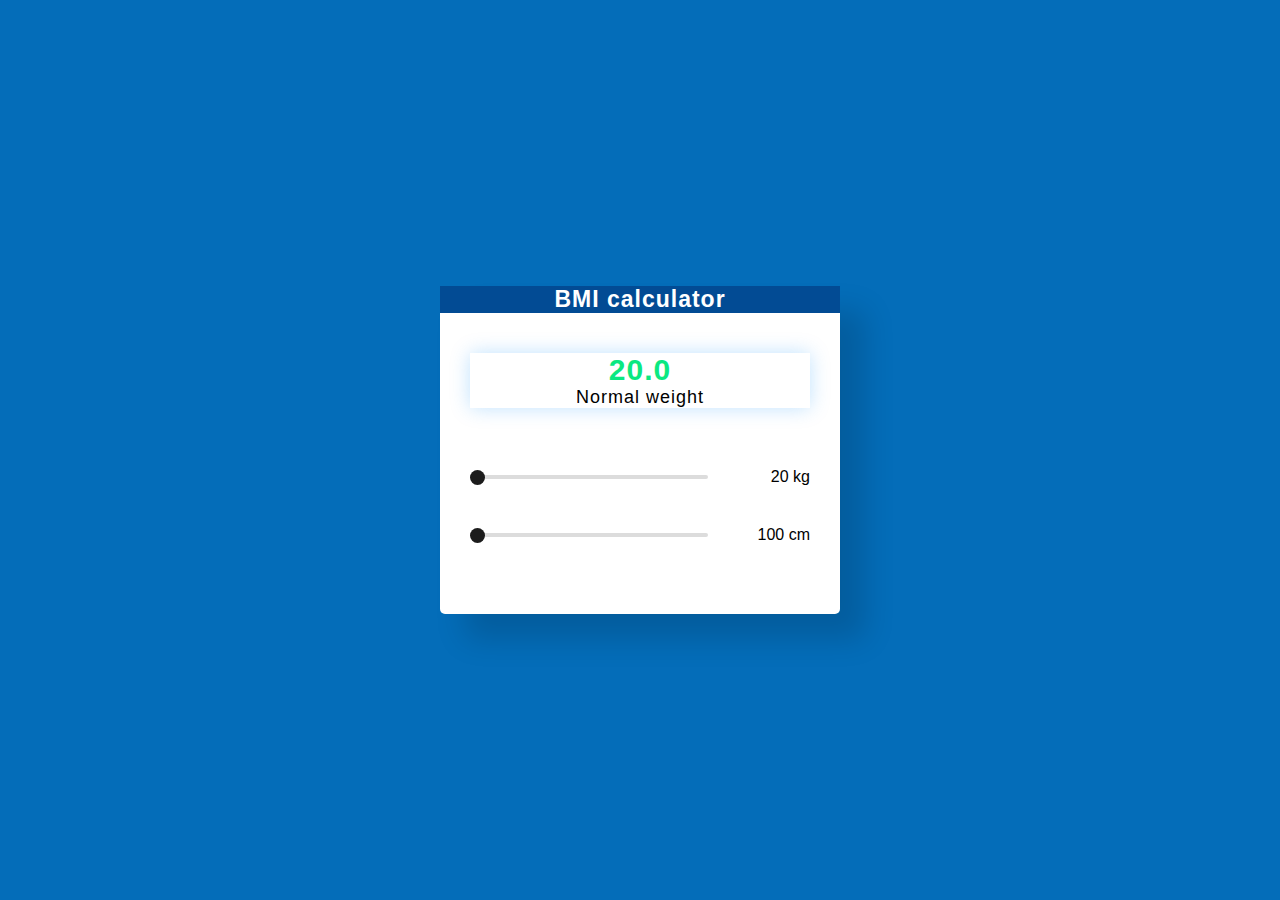
<file: BMI/index.html>
<!DOCTYPE html>
<html lang="en">
<head>
    <link rel="stylesheet" href="./style.css">
    <meta charset="UTF-8">
    <meta http-equiv="X-UA-Compatible" content="IE=edge">
    <meta name="viewport" content="width=device-width, initial-scale=1.0">
    <title>BMI</title>
</head>
<body>
    <div class="container">
        <h1>BMI calculator </h1>
        <div class="display">
            <p id="result">20.0</p>
            <p id="category">Normal weight</p>
        </div>
        <div class="row">
            <input type="range" min="20" max="200" value="20" id="weight" oninput="calculate()">
            <span id="weight-val">20 kg</span>
         </div>
        <div class="row">
            <input type="range" min="100" max="250" value="100" id="height" oninput="calculate()">
            <span id="height-val">100 cm</span>
          </div>
         
    </div>
   
     
      <script src="./javascript.js"></script>
</body>
</html>
</file>
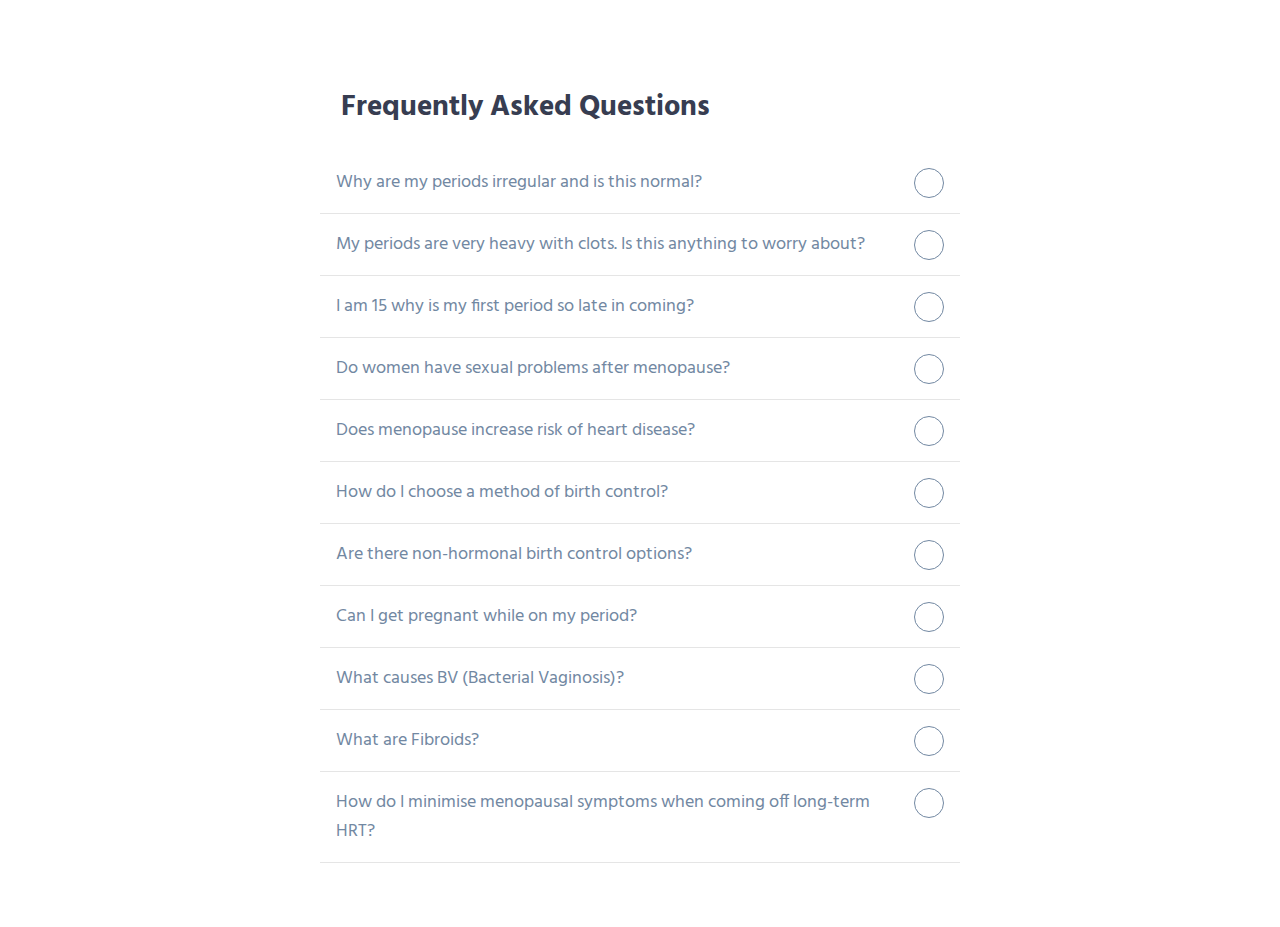
<file: faq/index.html>
<!DOCTYPE html>
<html lang="en">
<head>
    <link rel="stylesheet" href="./style.css">
    <link rel="stylesheet" href="https://code.ionicframework.com/ionicons/2.0.1/css/ionicons.min.css">
    <script src="https://ajax.googleapis.com/ajax/libs/jquery/3.6.0/jquery.min.js"></script>
    <meta charset="UTF-8">
    <meta http-equiv="X-UA-Compatible" content="IE=edge">
    <meta name="viewport" content="width=device-width, initial-scale=1.0">
    <title>FAQ</title>
</head>
<body>
    <div class="container">

        <h2>Frequently Asked Questions</h2>
      
        <div class="accordion">
          <div class="accordion-item">
            <a>Why are my periods irregular and is this normal?</a>
            <div class="content">
              <p>The average menstrual cycle or gap between the periods is 28 to 30 days, but different women have different cycles, and this is perfectly normal. Things that affect your lifestyle such as stress, illness, weight (gain or loss) and exercise can all affect the cycle, as can hormonal contraception.</p>
            </div>
          </div>
          <div class="accordion-item">
            <a>My periods are very heavy with clots. Is this anything to worry about?</a>
            <div class="content">
              <p>Most womens periods last between two and seven days. Generally this includes one or two days of heavy flow.

              However we are all different and therefore this will not be the same for everyone. Also, the amount of bleeding can vary from month to month, and this is totally normal. The bleeding will often have clots.</p>
            </div>
          </div>
          <div class="accordion-item">
            <a>I am 15 why is my first period so late in coming?</a>
            <div class="content">
              <p>Most girls will get their first period between the ages of 11 and 14, but there will be girls who get it earlier or later, there is no right age. Sometimes the age your mother had her first period will be an indication, but not always.</p>
            </div>
          </div>
          <div class="accordion-item">
            <a>Do women have sexual problems after menopause?</a>
            <div class="content">
              <p>Yes, problems with sexual function occur in women of all ages. These include problems with sexual interest, arousal, orgasm function, and pain.</p>
            </div>
          </div>
          <div class="accordion-item">
            <a>Does menopause increase risk of heart disease?</a>
            <div class="content">
              <p>Yes. After menopause, women are more likely to have cardiovascular problems, like heart attacks and strokes. Changes in estrogen levels may be part of the cause, but so is getting older.</p>
            </div>
          </div>
          <div class="accordion-item">
            <a>How do I choose a method of birth control?</a>
            <div class="content">
              <p>There are many decisions to make when choosing the right birth control method for you, from what type of hormones to how often you want to remember to take it (daily, weekly, monthly, etc.). Your nurse practitioner will discuss which method of birth control is best for you and your lifestyle.</p>
            </div>
          </div>
          <div class="accordion-item">
            <a>Are there non-hormonal birth control options?</a>
            <div class="content">
              <p>Yes. Paragard is a copper IUD that lasts for 10 years and is effective at preventing pregnancy. The Mirena IUD is another good choice to avoid systemic hormonal changes and lasts for 5 years. Our team of obstetrician-gynecologists and certified nurse midwives can discuss options with you.</p>
            </div>
          </div>
          <div class="accordion-item">
            <a>Can I get pregnant while on my period?</a>
            <div class="content">
              <p>Yes, especially if you frequently have irregular cycles.</p>
            </div>
          </div>
          <div class="accordion-item">
            <a>What causes BV (Bacterial Vaginosis)?</a>
            <div class="content">
              <p>The exact cause of the Bacterial Vaginosis (BV) is not known. However, it is certain that it is not caused by a single germ. It is caused by the overgrowth of various bacteria produced in the vagina. Usually, a number of harmless germs reside in balance inside the vagina to protect it. BV seems to occur when this balance is disturbed.</p>
            </div>
          </div>
          <div class="accordion-item">
            <a>What are Fibroids?</a>
            <div class="content">
              <p>Fibroids grow in your womb. They are usually a non-cancerous tumor. They are sometimes called uterine myomas, fibromyomas or leiomyomas. One in every three women gets them, and about half of them are not aware that they have fibroids.</p>
            </div>
          </div>
          <div class="accordion-item">
            <a>How do I minimise menopausal symptoms when coming off long-term HRT?</a>
            <div class="content">
              <p>The best chance of avoiding or minimising menopausal symptoms when wanting to come off long-term HRT is to gradually reduce the dose. Change the dose at 3 to 4 weekly intervals, working down to the lowest available dose of tablet or patch. After getting onto the lowest dose, halve the tablets or patches and then stop after another 3 to 4 weeks. This works for most women, but a few will get a return of bad symptoms and may always have difficulty in trying to come off HRT.</p>
            </div>
          </div>
        </div>
        
      </div>
      <script src="./scripts.js"></script>
</body>
</html>
</file>
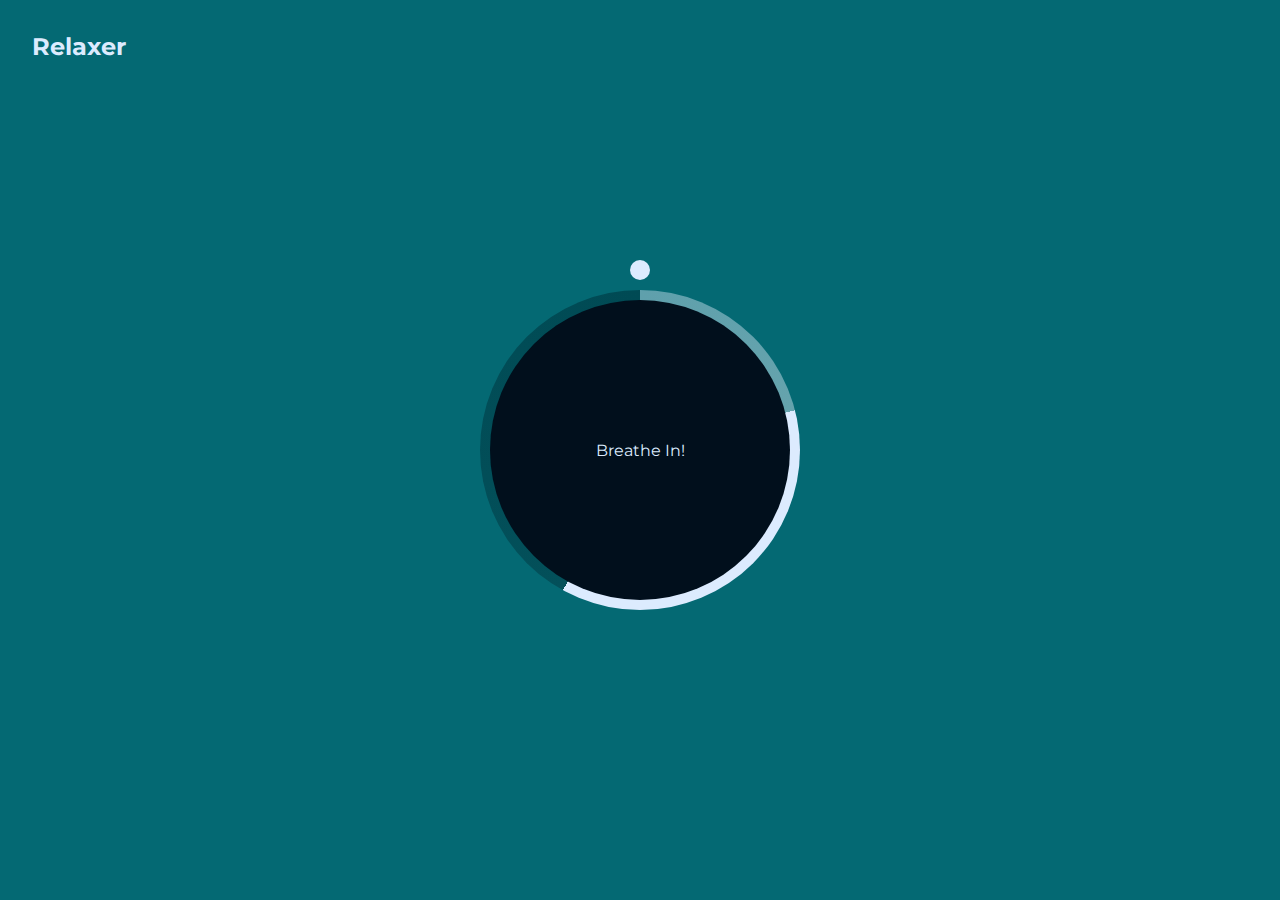
<file: meditation/index.html>
<!DOCTYPE html>
<html lang="en">
<head>
    <meta charset="UTF-8">
    <meta http-equiv="X-UA-Compatible" content="IE=edge">
    <meta name="viewport" content="width=device-width, initial-scale=1.0">
    <title>Meditation App</title>
    <link rel="stylesheet" href="./styles.css">
</head>
<body>
    <h1>Relaxer</h1>
    <div class="container" id="container">
      <div class="circle"></div>
      <p id="text"></p>
      <div class="pointer-container">
        <span class="pointer"></span>
      </div>
      <div class="gradient-circle"></div>
    </div>
    <script src="./script.js"></script>
</body>
</html>
</file>
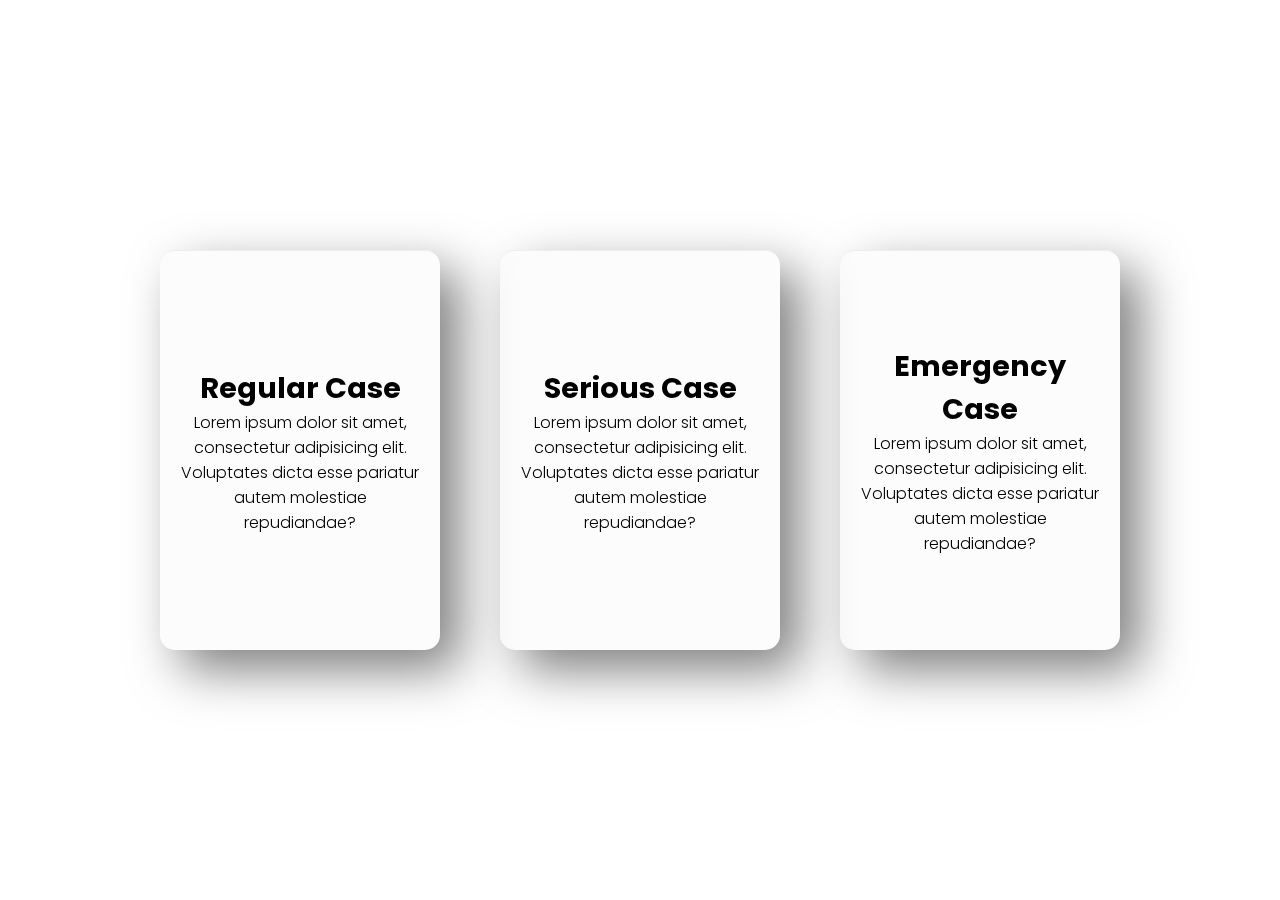
<file: solutions/index.html>
<!DOCTYPE html>
<html lang="en">
<head>
    <meta charset="UTF-8">
    <meta http-equiv="X-UA-Compatible" content="IE=edge">
    <meta name="viewport" content="width=device-width, initial-scale=1.0">
    <title>Glass Morphism Card</title>
</head>

<style>
    @import url('https://fonts.googleapis.com/css2?family=Poppins:ital,wght@0,100;0,200;0,300;0,400;0,500;0,600;0,700;0,800;0,900;1,100;1,200;1,300;1,400;1,500;1,600;1,700;1,800;1,900&display=swap');
    
    *{
        margin: 0;
        padding: 0;
        box-sizing: border-box;
        font-family: 'Poppins',sans-serif;
    }

    body{
        display: flex;
        justify-content: center;
        align-items: center;
        min-height: 100vh;
        /* background: #161623; */
    }

    .container{
        position: relative;
        display: flex;
        justify-content: center;
        align-items: center;
        max-width: 1200px;
        flex-wrap: wrap;
        z-index: 1;
    }

    .container .card{
        position: relative;
        width: 280px;
        height: 400px;
        margin: 30px;
        box-shadow: 20px 20px 50px rgba(0,0,0,0.5);
        border-radius: 15px;
        background:  rgba(225,225,225,0.1);
        overflow: hidden;
        display: flex;
        justify-content: center;
        align-items: center;
        border-top: 1px solid rgba(225,225,225,0.5);
        border-top: 1px left rgba(225,225,225,0.5);
        backdrop-filter: blur(5px);
    }

    .container .card .content{
        padding: 20px;
        text-align: center;
        /* transform: translateY(100px); */
        /* opacity: 0; */
        transition: 0.5s;
    }

    .container .card:hover .content{
        opacity: 1;
        transform: translateY(0px);
    }

    .container .card .content h2{
        position: absolute;
        top: -80px;
        right: 30px;
        font-size: 8rem;
        color: rgba(225,225,225,0.05);
        pointer-events: none;
    }

    .container .card .content h3{
        font-size: 1.8em;
        /* color: #fff; */
        z-index: 1;
    }

    .container .card .content p{
        font-size: 1em;
        /* color: #fff; */
        font-weight: 300;
    }

    .container .card .content a{
        position: relative;
        display: inline-block;
        padding: 8px 20px;
        margin-top: 15px;
        background: #fff;
        color: #000;
        border-radius: 20px;
        text-decoration: none;
        font-weight:  500;
        box-shadow: 0 5px 15px rgba(0,0,0,0.2);

    }

</style>

<body>
    <div class="container">
        <div class="card">
            <div class="content">
                <h3>Regular Case</h3>
                <p>Lorem ipsum dolor sit amet, consectetur adipisicing elit. Voluptates dicta esse pariatur autem molestiae repudiandae?</p>
            </div>
        </div>
        <div class="card">
            <div class="content">
                <h3>Serious Case</h3>
                <p>Lorem ipsum dolor sit amet, consectetur adipisicing elit. Voluptates dicta esse pariatur autem molestiae repudiandae?</p>
            </div>
        </div>
        <div class="card">
            <div class="content">
                <h3>Emergency Case</h3>
                <p>Lorem ipsum dolor sit amet, consectetur adipisicing elit. Voluptates dicta esse pariatur autem molestiae repudiandae?</p>
            </div>
        </div>
    </div>
</body>
</html>
</file>
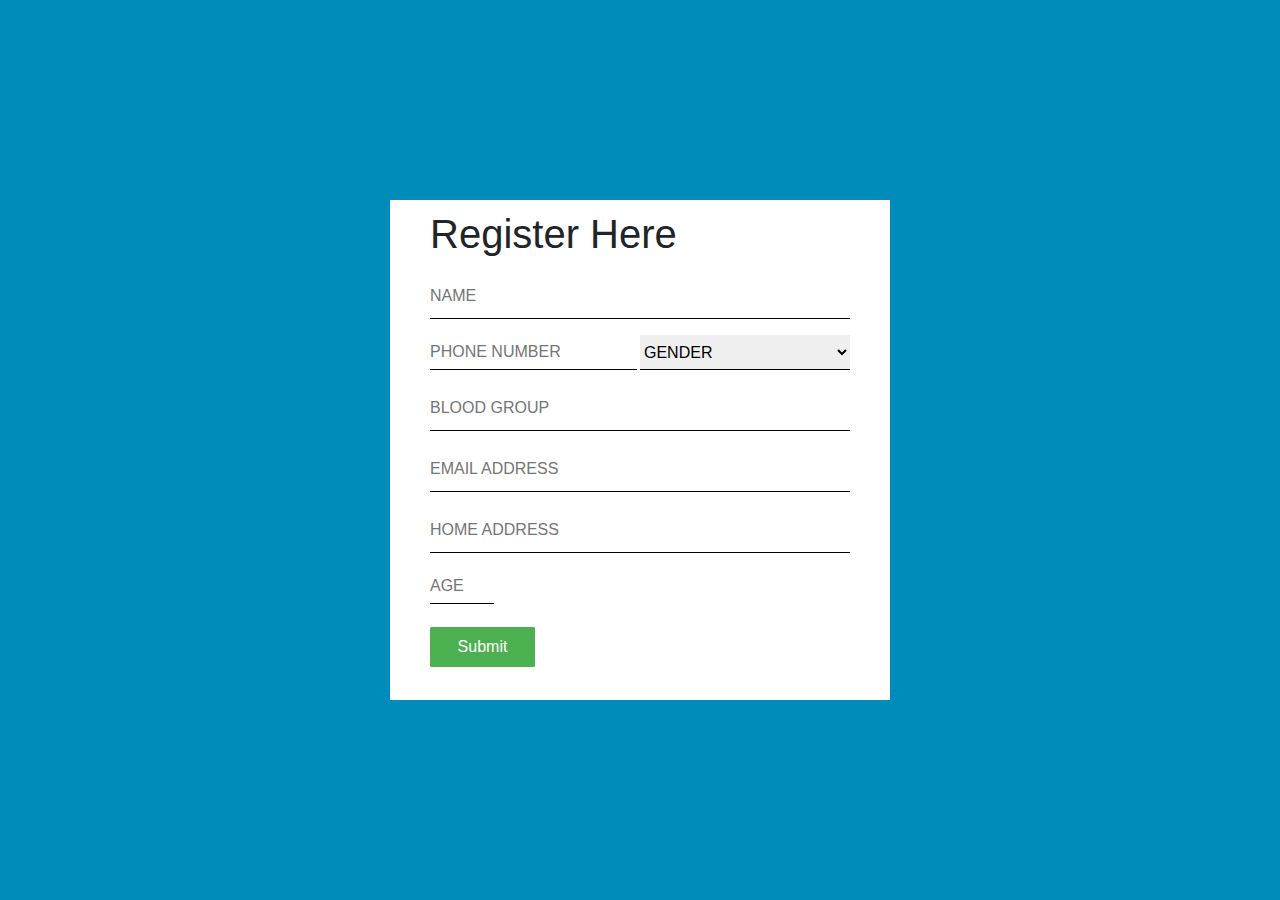
<file: Registration/register.html>
<!DOCTYPE html>
<html lang="en">
<head>
    <link rel="stylesheet" href="https://cdn.jsdelivr.net/npm/bootstrap@4.4.1/dist/css/bootstrap.min.css" integrity="sha384-Vkoo8x4CGsO3+Hhxv8T/Q5PaXtkKtu6ug5TOeNV6gBiFeWPGFN9MuhOf23Q9Ifjh" crossorigin="anonymous">
    <link rel="stylesheet" href="style.css">
    <meta charset="UTF-8">
    <meta http-equiv="X-UA-Compatible" content="IE=edge">
    <meta name="viewport" content="width=device-width, initial-scale=1.0">
    <title>Registration</title>
</head>
<body>
    <div class="container">
        <div class="content">
                <h1 class="form-title">Register Here</h1>
                <form>
                   <input type="text" placeholder="NAME">
                <div class="beside">
                    <input type="number" placeholder="PHONE NUMBER">
                    <select>
                        <option>GENDER</option>
                        <option>MALE</option>
                        <option>FEMALE</option>
                        <option>NON-BINARY</option>
                    </select>
                </div>
                    <input type="text" placeholder="BLOOD GROUP">
                    <input type="email" placeholder="EMAIL ADDRESS">
                    <input type="text" placeholder="HOME ADDRESS">
                    <input type="number" placeholder="AGE" min="0" max="100"><br>
                    <button type="button">Submit</button>
                </form>
            </div>
     </div>
    
    <script src="https://code.jquery.com/jquery-3.4.1.slim.min.js" integrity="sha384-J6qa4849blE2+poT4WnyKhv5vZF5SrPo0iEjwBvKU7imGFAV0wwj1yYfoRSJoZ+n" crossorigin="anonymous"></script>
<script src="https://cdn.jsdelivr.net/npm/popper.js@1.16.0/dist/umd/popper.min.js" integrity="sha384-Q6E9RHvbIyZFJoft+2mJbHaEWldlvI9IOYy5n3zV9zzTtmI3UksdQRVvoxMfooAo" crossorigin="anonymous"></script>
<script src="https://cdn.jsdelivr.net/npm/bootstrap@4.4.1/dist/js/bootstrap.min.js" integrity="sha384-wfSDF2E50Y2D1uUdj0O3uMBJnjuUD4Ih7YwaYd1iqfktj0Uod8GCExl3Og8ifwB6" crossorigin="anonymous"></script>
</body>
</html>
</file>
<file: BMI/style.css>
*,
*:before,
*:after{
    padding: 0;
    margin: 0;
    box-sizing: border-box;
}

body{
    height: 100vh;
    background: #046db9;
}
.container{
    background-color: #ffffff;
    padding: 30px 30px;
    width: 400px;
    position: absolute;
    transform: translate(-50%,-50%);
    top: 50%;
    left: 50%;
    border-radius: 5px;
    font-family: 'Poppins',sans-serif;
    box-shadow: 25px 25px 30px rgba(0,0,0,0.15);
}
.container h1{
   background: #024b94;
   color: white;
   text-align: center;
   font-size: 23px;
   letter-spacing: 1px;
   margin-top: -30px;
   margin-left: -30px;
   margin-right: -30px;
   margin-bottom: 40px;
}
.display{
    box-shadow: 0 0 20px rgba(0,139,253,0.25);
    margin-bottom: 60px;
    }
    
    #result{
        font-size: 30px;
        font-weight: 700;
        letter-spacing: 1px;
        text-align: center;
        color: #0be881;
    }
    
    #category{
        font-size: 18px;
        text-align: center;
        letter-spacing: 1px;
    }
    .row{
        display: flex;
        align-items: center;
        justify-content: space-between;
        margin-bottom: 40px;
    }
    .row span{
        font-weight: 500;
    }
    input[type="range"]{
        width: 70%;
        height: 3.5px;
        -webkit-appearance: none;
        appearance: none;
        background-color: #dcdcdc;
        border-radius: 3px;
        outline: none;
    }
    input[type="range"]::-webkit-slider-thumb{
        -webkit-appearance: none;
        appearance: none;
        height: 15px;
        width: 15px;
        background-color: #1c1c1c;
        border-radius: 50%;
        cursor: pointer;
    }


    @media only screen and (max-width: 487px){





    }
</file>
<file: faq/style.css>
@import url('https://fonts.googleapis.com/css?family=Hind:300,400');

*, *:before, *:after {
  -webkit-box-sizing: inherit;
  -moz-box-sizing: inherit;
  box-sizing: inherit;
}

html {
  -webkit-box-sizing: border-box;
  -moz-box-sizing: border-box;
  box-sizing: border-box;
}

body {
  margin: 0;
  padding: 0;
  font-family: 'Hind', sans-serif;
  background: #fff;
  color: #4d5974;
  display: -webkit-box;
  display: -webkit-flex;
  display: flex;
  min-height: 100vh;
}

.container {
  margin: 0 auto;
  padding: 4rem;
  width: 48rem;
}

h2 {
  font-size: 1.8rem;
  color: #373d51;
  padding: 1.3rem;
  margin: 0;
}

.accordion a {
  position: relative;
  display: -webkit-box;
  display: -webkit-flex;
  display: flex;
  -webkit-box-orient: vertical;
  -webkit-box-direction: normal;
  -webkit-flex-direction: column;
  flex-direction: column;
  width: 100%;
  padding: 1rem 3rem 1rem 1rem;
  color: #7288a2;
  font-size: 1.15rem;
  font-weight: 400;
  border-bottom: 1px solid #e5e5e5;
}

.accordion a:hover,
.accordion a:hover::after {
  cursor: pointer;
  color: #03b5d2;
}

.accordion a:hover::after {
  border: 1px solid #03b5d2;
}

.accordion a.active {
  color: #03b5d2;
  border-bottom: 1px solid #03b5d2;
}

.accordion a::after {
  font-family: 'Ionicons';
  content: '\f218';
  position: absolute;
  float: right;
  right: 1rem;
  font-size: 1rem;
  color: #7288a2;
  padding: 5px;
  width: 30px;
  height: 30px;
  -webkit-border-radius: 50%;
  -moz-border-radius: 50%;
  border-radius: 50%;
  border: 1px solid #7288a2;
  text-align: center;
}

.accordion a.active::after {
  font-family: 'Ionicons';
  content: '\f209';
  color: #03b5d2;
  border: 1px solid #03b5d2;
}

.accordion .content {
  display: none;
  padding: 1rem;
  border-bottom: 1px solid #e5e5e5;
  overflow: hidden;
}

.accordion .content p {
  font-size: 1rem;
  font-weight: 300;
}
</file>
<file: meditation/styles.css>
@import url("https://fonts.googleapis.com/css?family=Montserrat&display=swap");

:root {
  --background-color: #046973;
  --large-circle-color: #010f1c;
  --light-color: #dcebfe;
  --gradient-color-light: #5fa0ac;
  --gradient-color-light-border: #65a3ad;
  --gradient-color-dark: #004a54;
  --gradient-color-dark-border: #03505a;
}

* {
  box-sizing: border-box;
}

body {
  background: var(--background-color) url('https://images.unsplash.com/photo-1601142754133-ae7aa279c3d5?ixid=MXwxMjA3fDB8MHxwaG90by1wYWdlfHx8fGVufDB8fHw%3D&ixlib=rb-1.2.1&auto=format&fit=crop&w=1920&q=80') no-repeat center center/cover;
  color: var(--light-color);
  font-family: "Montserrat", sans-serif;
  display: flex;
  flex-direction: column;
  align-items: center;
  justify-content: center;
  height: 100vh;
  overflow: hidden;
  margin: 0;
}

h1 {
  position: absolute;
  top: 1rem;
  left: 2rem;
  font-size: 1.5rem;
}

.container {
  display: flex;
  align-items: center;
  justify-content: center;
  margin: auto;
  width: 300px;
  height: 300px;
  position: relative;
  transform: scale(1);
}

.circle {
  background-color: var(--large-circle-color);
  width: 100%;
  height: 100%;
  border-radius: 50%;
  position: absolute;
  top: 0;
  left: 0;
  z-index: -1;
}

.gradient-circle {
  background: conic-gradient(
    var(--gradient-color-light) 0%,
    var(--gradient-color-light-border) 21%,
    var(--light-color) 21%,
    var(--light-color) 58%,
    var(--gradient-color-dark-border) 58%,
    var(--gradient-color-dark) 100%
  );
  width: 320px;
  height: 320px;
  border-radius: 50%;
  position: absolute;
  top: -10px;
  left: -10px;
  z-index: -2;
}

.pointer {
  background-color: var(--light-color);
  width: 20px;
  height: 20px;
  border-radius: 50%;
  display: block;
}

.pointer-container {
  position: absolute;
  top: -40px;
  left: 140px;
  width: 20px;
  height: 190px;
  animation: rotate 19s linear forwards infinite;
  transform-origin: bottom center;
}

@keyframes rotate {
  from {
    transform: rotate(0deg);
  }
  to {
    transform: rotate(360deg);
  }
}

.container.grow {
  animation: grow 4s linear forwards;
}

@keyframes grow {
  from {
    transform: scale(1);
  }
  to {
    transform: scale(1.2);
  }
}

.container.shrink {
  animation: shrink 8s linear forwards;
}

@keyframes shrink {
  from {
    transform: scale(1.2);
  }
  to {
    transform: scale(1);
  }
}
</file>
<file: Registration/style.css>
/*{
    padding: 0;
    margin: 0;
    box-sizing: border-box;
}*/
html, body{
    font-family: 'Segoe UI', Tahoma, Geneva, Verdana, sans-serif;
    background-color:#008cba; 
    height:100%;
}
.container{ 
   height:100%;
   display:flex;
   align-items:center;
   justify-content:center;
}
.content{
    background-color:white;
    width:500px;
    height:500px;
}
img{
    width: 100%;
    height: 25%;
}
.form-title{
    padding:10px 40px 0px;
}
form{
    padding:0px 40px;
}
input[type=text], [type=email]{
    border: none;
    border-bottom: 1px solid black;
    outline:none;
    width:100%;
    margin: 8px 0;
    padding:10px 0;
}
input[type=number]{
    border: none;
    border-bottom: 1px solid black;
    outline:none;
    margin: 8px 0;
    padding:5px 0;
}
input :hover {
    background-color: red;
}
select{
    border: none;
    border-bottom: 1px solid black;
    outline:none;
    margin: 8px 0;
    padding:5px 0;
    width:50%;
}
.beside{
    display:flex;  
    justify-content: space-between;
}
button{
    color:#ffffff;
    background-color: #4caf50;
    height:40px;
    width:25%;
    margin-top:15px;
    cursor: pointer;
    border:none;
    border-radius:2%;
    outline:none;
    text-align:center;
    font-size:16px;
    text-decoration:none;
    -webkit-transition-duration:0.4s;
    transition-duration:0.4s;
}
button:hover{
    background-color:#333333;
}
</file>
